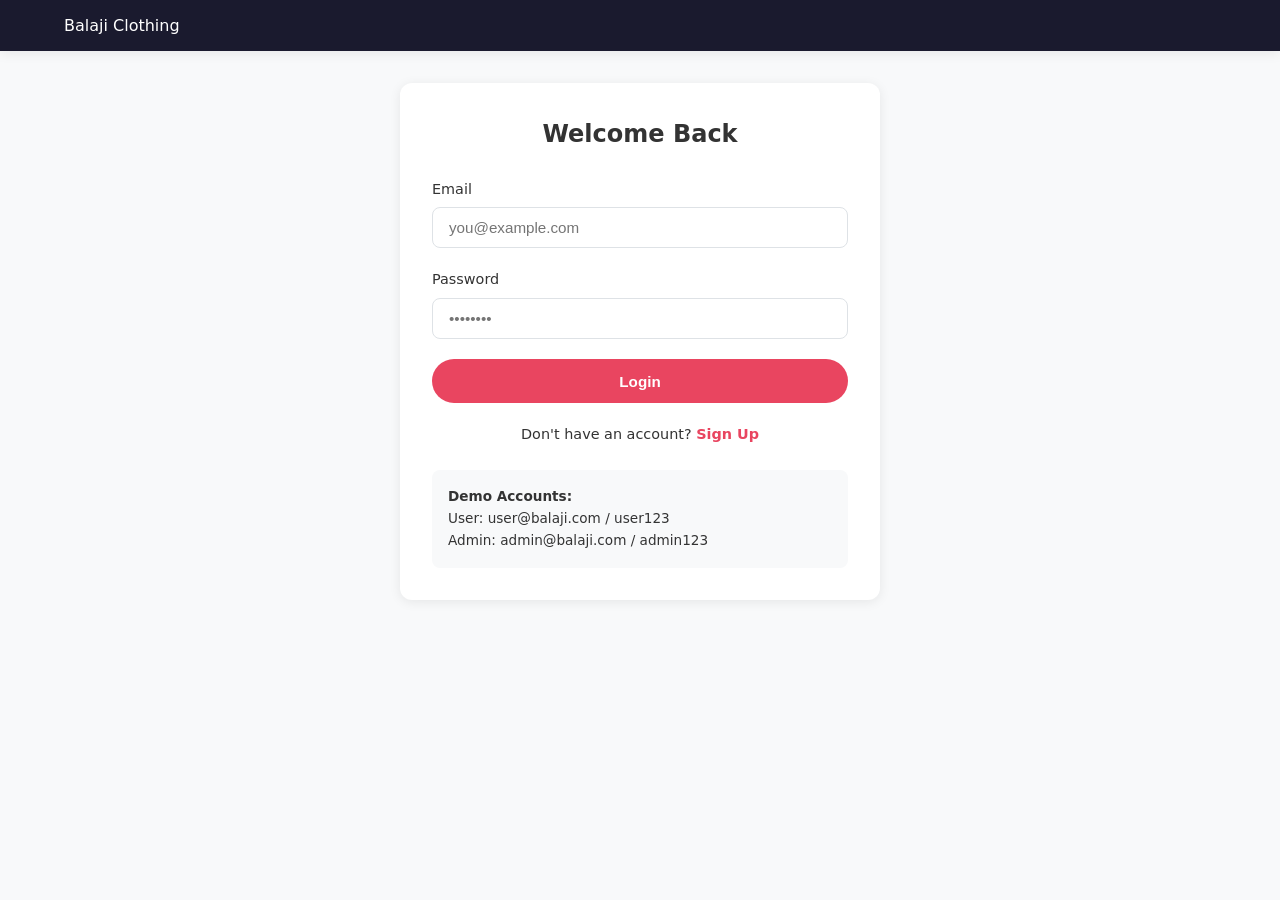
<file: frontend/login.html>
<!DOCTYPE html>
<html lang="en">
<head>
  <meta charset="UTF-8">
  <meta name="viewport" content="width=device-width, initial-scale=1.0">
  <title>Login - Balaji Clothing</title>
  <link rel="stylesheet" href="/static/css/style.css">
</head>
<body>
  <nav class="navbar">
    <div class="nav-container">
      <a href="/" class="logo">Balaji <span>Clothing</span></a>
    </div>
  </nav>
  <div class="form-card">
    <h2 style="text-align:center;margin-bottom:1.5rem">Welcome Back</h2>
    <div id="alert"></div>
    <form id="login-form">
      <div class="form-group">
        <label>Email</label>
        <input type="email" id="email" required placeholder="you@example.com">
      </div>
      <div class="form-group">
        <label>Password</label>
        <input type="password" id="password" required placeholder="••••••••" minlength="6">
      </div>
      <button type="submit" class="btn btn-primary" style="width:100%;padding:0.85rem">Login</button>
    </form>
    <p style="text-align:center;margin-top:1.25rem;font-size:0.9rem">
      Don't have an account? <a href="/register" style="color:var(--secondary);font-weight:600">Sign Up</a>
    </p>
    <div style="margin-top:1.5rem;padding:1rem;background:#f8f9fa;border-radius:8px;font-size:0.85rem">
      <strong>Demo Accounts:</strong><br>
      User: user@balaji.com / user123<br>
      Admin: admin@balaji.com / admin123
    </div>
  </div>
  <script src="/static/js/app.js"></script>
  <script>
    if (isLoggedIn()) location.href = '/';
    document.getElementById('login-form').addEventListener('submit', async (e) => {
      e.preventDefault();
      const alert = document.getElementById('alert');
      try {
        const data = await api('/auth/login', {
          method: 'POST',
          body: JSON.stringify({
            email: document.getElementById('email').value,
            password: document.getElementById('password').value
          })
        });
        setAuth(data.token, data.user);
        showToast('Login successful!', 'success');
        location.href = data.user.role === 'admin' ? '/admin' : '/';
      } catch(err) {
        alert.innerHTML = `<div class="alert alert-error">${err.message}</div>`;
      }
    });
  </script>
</body>
</html>
</file>
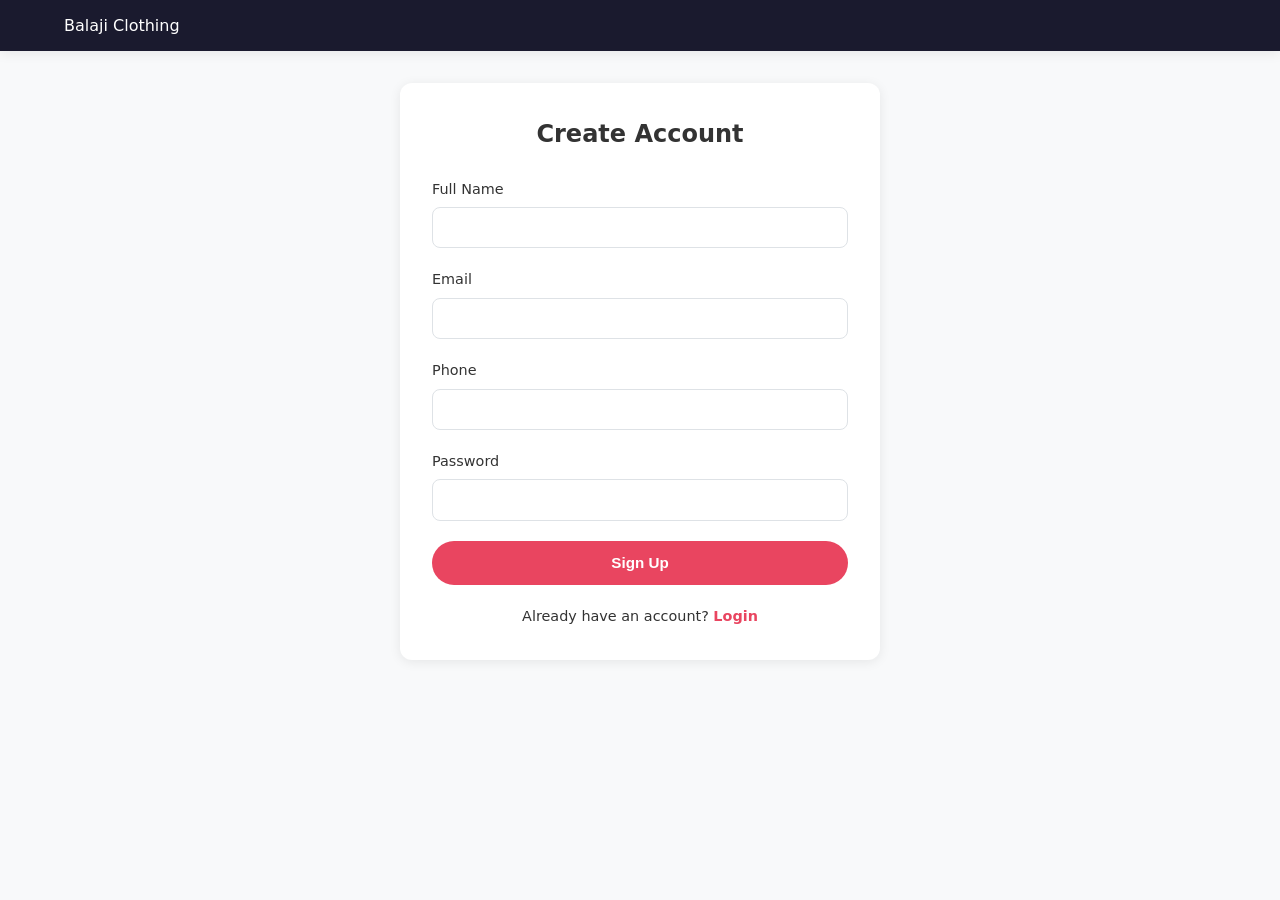
<file: frontend/register.html>
<!DOCTYPE html>
<html lang="en">
<head>
  <meta charset="UTF-8">
  <meta name="viewport" content="width=device-width, initial-scale=1.0">
  <title>Register - Balaji Clothing</title>
  <link rel="stylesheet" href="/static/css/style.css">
</head>
<body>
  <nav class="navbar">
    <div class="nav-container">
      <a href="/" class="logo">Balaji <span>Clothing</span></a>
    </div>
  </nav>
  <div class="form-card">
    <h2 style="text-align:center;margin-bottom:1.5rem">Create Account</h2>
    <div id="alert"></div>
    <form id="reg-form">
      <div class="form-group">
        <label>Full Name</label>
        <input type="text" id="name" required minlength="2">
      </div>
      <div class="form-group">
        <label>Email</label>
        <input type="email" id="email" required>
      </div>
      <div class="form-group">
        <label>Phone</label>
        <input type="tel" id="phone">
      </div>
      <div class="form-group">
        <label>Password</label>
        <input type="password" id="password" required minlength="6">
      </div>
      <button type="submit" class="btn btn-primary" style="width:100%;padding:0.85rem">Sign Up</button>
    </form>
    <p style="text-align:center;margin-top:1.25rem;font-size:0.9rem">
      Already have an account? <a href="/login" style="color:var(--secondary);font-weight:600">Login</a>
    </p>
  </div>
  <script src="/static/js/app.js"></script>
  <script>
    if (isLoggedIn()) location.href = '/';
    document.getElementById('reg-form').addEventListener('submit', async (e) => {
      e.preventDefault();
      const alert = document.getElementById('alert');
      try {
        const data = await api('/auth/register', {
          method: 'POST',
          body: JSON.stringify({
            name: document.getElementById('name').value,
            email: document.getElementById('email').value,
            phone: document.getElementById('phone').value,
            password: document.getElementById('password').value
          })
        });
        setAuth(data.token, data.user);
        showToast('Account created!', 'success');
        location.href = '/';
      } catch(err) {
        alert.innerHTML = `<div class="alert alert-error">${err.message}</div>`;
      }
    });
  </script>
</body>
</html>
</file>
<file: static/css/style.css>
:root {
  --primary: #1a1a2e;
  --secondary: #e94560;
  --accent: #0f3460;
  --bg: #f8f9fa;
  --white: #ffffff;
  --text: #333;
  --muted: #6c757d;
  --border: #dee2e6;
  --success: #28a745;
  --warning: #ffc107;
  --danger: #dc3545;
  --shadow: 0 2px 12px rgba(0,0,0,0.08);
  --radius: 12px;
}

* { margin: 0; padding: 0; box-sizing: border-box; }

body {
  font-family: 'Segoe UI', system-ui, -apple-system, sans-serif;
  background: var(--bg);
  color: var(--text);
  line-height: 1.6;
  min-height: 100vh;
}

a { text-decoration: none; color: inherit; }

/* Navbar */
.navbar {
  background: var(--primary);
  color: var(--white);
  padding: 0.8rem 0;
  position: sticky;
  top: 0;
  z-index: 1000;
  box-shadow: var(--shadow);
}

.nav-container {
  max-width: 1200px;
  margin: 0 auto;
  padding: 0 1.5rem;
  display: flex;
  align-items: center;
  justify-content: space-between;
  gap: 1rem;
}

./* Website Logo */
.logo {
  display: flex;
  align-items: center;
  text-decoration: none;
  height: 60px;
}

.logo img {
  height: 55px;
  width: auto;
  max-width: 220px;
  object-fit: contain;
  display: block;
  transition: transform 0.3s ease;
}

.logo img:hover {
  transform: scale(1.05);
}

/* Mobile Logo */
@media (max-width: 768px) {
  .logo {
    height: 50px;
  }

  .logo img {
    height: 42px;
    max-width: 160px;
  }
}
.nav-links {
  display: flex;
  gap: 1.5rem;
  list-style: none;
  align-items: center;
}

.nav-links a {
  color: rgba(255,255,255,0.85);
  font-weight: 500;
  transition: color 0.2s;
  font-size: 0.95rem;
}

.nav-links a:hover, .nav-links a.active { color: var(--secondary); }

.nav-actions {
  display: flex;
  align-items: center;
  gap: 1rem;
}

.search-box {
  display: flex;
  background: rgba(255,255,255,0.1);
  border-radius: 50px;
  overflow: hidden;
  border: 1px solid rgba(255,255,255,0.15);
}

.search-box input {
  background: transparent;
  border: none;
  padding: 0.5rem 1rem;
  color: white;
  outline: none;
  width: 180px;
}

.search-box input::placeholder { color: rgba(255,255,255,0.5); }

.search-box button {
  background: var(--secondary);
  border: none;
  color: white;
  padding: 0.5rem 1rem;
  cursor: pointer;
}

.cart-btn, .auth-btn {
  background: transparent;
  border: 1px solid rgba(255,255,255,0.3);
  color: white;
  padding: 0.45rem 1rem;
  border-radius: 50px;
  cursor: pointer;
  font-size: 0.9rem;
  display: flex;
  align-items: center;
  gap: 0.4rem;
  transition: all 0.2s;
}

.cart-btn:hover, .auth-btn:hover {
  background: var(--secondary);
  border-color: var(--secondary);
}

.cart-count {
  background: var(--secondary);
  color: white;
  font-size: 0.75rem;
  padding: 0.1rem 0.45rem;
  border-radius: 50px;
  min-width: 20px;
  text-align: center;
}

/* Hero */
.hero {
  background: linear-gradient(135deg, var(--primary) 0%, var(--accent) 100%);
  color: white;
  padding: 5rem 1.5rem;
  text-align: center;
}

.hero h1 {
  font-size: 2.8rem;
  margin-bottom: 1rem;
  font-weight: 700;
}

.hero p {
  font-size: 1.2rem;
  opacity: 0.9;
  margin-bottom: 2rem;
  max-width: 600px;
  margin-left: auto;
  margin-right: auto;
}

.btn {
  display: inline-block;
  padding: 0.75rem 1.8rem;
  border-radius: 50px;
  font-weight: 600;
  cursor: pointer;
  border: none;
  transition: all 0.25s;
  font-size: 0.95rem;
}

.btn-primary {
  background: var(--secondary);
  color: white;
}

.btn-primary:hover {
  background: #d63350;
  transform: translateY(-2px);
  box-shadow: 0 4px 15px rgba(233,69,96,0.4);
}

.btn-outline {
  background: transparent;
  border: 2px solid white;
  color: white;
}

.btn-outline:hover {
  background: white;
  color: var(--primary);
}

.btn-sm {
  padding: 0.4rem 1rem;
  font-size: 0.85rem;
}

/* Sections */
.container {
  max-width: 1200px;
  margin: 0 auto;
  padding: 0 1.5rem;
}

.section {
  padding: 3.5rem 0;
}

.section-title {
  font-size: 1.8rem;
  margin-bottom: 2rem;
  text-align: center;
  position: relative;
}

.section-title::after {
  content: '';
  display: block;
  width: 60px;
  height: 3px;
  background: var(--secondary);
  margin: 0.5rem auto 0;
  border-radius: 2px;
}

/* Categories */
.categories-grid {
  display: grid;
  grid-template-columns: repeat(auto-fit, minmax(180px, 1fr));
  gap: 1.5rem;
}

.category-card {
  background: white;
  border-radius: var(--radius);
  padding: 1.5rem;
  text-align: center;
  box-shadow: var(--shadow);
  transition: transform 0.25s, box-shadow 0.25s;
  cursor: pointer;
}

.category-card:hover {
  transform: translateY(-5px);
  box-shadow: 0 8px 25px rgba(0,0,0,0.12);
}

.category-card .icon {
  font-size: 2.5rem;
  margin-bottom: 0.75rem;
}

.category-card h3 { font-size: 1.1rem; }

/* Products Grid */
.products-grid {
  display: grid;
  grid-template-columns: repeat(auto-fill, minmax(250px, 1fr));
  gap: 1.75rem;
}

.product-card {
  background: white;
  border-radius: var(--radius);
  overflow: hidden;
  box-shadow: var(--shadow);
  transition: transform 0.25s, box-shadow 0.25s;
  display: flex;
  flex-direction: column;
}

.product-card:hover {
  transform: translateY(-6px);
  box-shadow: 0 12px 30px rgba(0,0,0,0.12);
}

.product-img {
  width: 100%;
  height: 220px;
  object-fit: cover;
  background: #eee;
}

.product-body {
  padding: 1.25rem;
  flex: 1;
  display: flex;
  flex-direction: column;
}

.product-category {
  font-size: 0.75rem;
  color: var(--muted);
  text-transform: uppercase;
  letter-spacing: 0.5px;
  margin-bottom: 0.3rem;
}

.product-name {
  font-size: 1.05rem;
  font-weight: 600;
  margin-bottom: 0.4rem;
  line-height: 1.3;
}

.product-rating {
  color: #f5a623;
  font-size: 0.85rem;
  margin-bottom: 0.5rem;
}

.product-price {
  display: flex;
  align-items: center;
  gap: 0.5rem;
  margin-bottom: 1rem;
}

.price-current {
  font-size: 1.25rem;
  font-weight: 700;
  color: var(--primary);
}

.price-old {
  font-size: 0.9rem;
  color: var(--muted);
  text-decoration: line-through;
}

.product-actions {
  margin-top: auto;
  display: flex;
  gap: 0.5rem;
}

.product-actions .btn {
  flex: 1;
  text-align: center;
}

.btn-add {
  background: var(--primary);
  color: white;
}

.btn-add:hover { background: var(--accent); }

/* Filters */
.filters-bar {
  background: white;
  padding: 1.25rem;
  border-radius: var(--radius);
  box-shadow: var(--shadow);
  margin-bottom: 2rem;
  display: flex;
  flex-wrap: wrap;
  gap: 1rem;
  align-items: center;
}

.filters-bar select, .filters-bar input {
  padding: 0.5rem 0.75rem;
  border: 1px solid var(--border);
  border-radius: 8px;
  font-size: 0.9rem;
  outline: none;
}

.filters-bar select:focus, .filters-bar input:focus {
  border-color: var(--secondary);
}

/* Cart */
.cart-table {
  width: 100%;
  background: white;
  border-radius: var(--radius);
  box-shadow: var(--shadow);
  overflow: hidden;
}

.cart-table th, .cart-table td {
  padding: 1rem;
  text-align: left;
  border-bottom: 1px solid var(--border);
}

.cart-table th {
  background: var(--primary);
  color: white;
  font-weight: 600;
}

.qty-control {
  display: flex;
  align-items: center;
  gap: 0.5rem;
}

.qty-control button {
  width: 30px;
  height: 30px;
  border: 1px solid var(--border);
  background: white;
  border-radius: 6px;
  cursor: pointer;
  font-size: 1rem;
}

.qty-control span {
  min-width: 30px;
  text-align: center;
  font-weight: 600;
}

.cart-summary {
  background: white;
  border-radius: var(--radius);
  box-shadow: var(--shadow);
  padding: 1.5rem;
  margin-top: 1.5rem;
}

.cart-summary .row {
  display: flex;
  justify-content: space-between;
  margin-bottom: 0.75rem;
}

.cart-summary .total {
  font-size: 1.3rem;
  font-weight: 700;
  border-top: 2px solid var(--border);
  padding-top: 0.75rem;
  margin-top: 0.5rem;
}

/* Forms */
.form-card {
  background: white;
  border-radius: var(--radius);
  box-shadow: var(--shadow);
  padding: 2rem;
  max-width: 480px;
  margin: 2rem auto;
}

.form-group {
  margin-bottom: 1.25rem;
}

.form-group label {
  display: block;
  margin-bottom: 0.4rem;
  font-weight: 500;
  font-size: 0.9rem;
}

.form-group input, .form-group select, .form-group textarea {
  width: 100%;
  padding: 0.7rem 1rem;
  border: 1px solid var(--border);
  border-radius: 8px;
  font-size: 0.95rem;
  outline: none;
  transition: border-color 0.2s;
}

.form-group input:focus, .form-group select:focus, .form-group textarea:focus {
  border-color: var(--secondary);
}

.form-error {
  color: var(--danger);
  font-size: 0.85rem;
  margin-top: 0.3rem;
}

.alert {
  padding: 0.85rem 1.25rem;
  border-radius: 8px;
  margin-bottom: 1.25rem;
  font-size: 0.9rem;
}

.alert-error { background: #fde8e8; color: #c53030; }
.alert-success { background: #e6f7ed; color: #276749; }
.alert-info { background: #e6f0ff; color: #2b6cb0; }

/* Footer */
.footer {
  background: var(--primary);
  color: rgba(255,255,255,0.8);
  padding: 3rem 0 1.5rem;
  margin-top: 3rem;
}

.footer-grid {
  display: grid;
  grid-template-columns: repeat(auto-fit, minmax(200px, 1fr));
  gap: 2rem;
  margin-bottom: 2rem;
}

.footer h4 {
  color: white;
  margin-bottom: 1rem;
  font-size: 1.05rem;
}

.footer ul { list-style: none; }

.footer ul li { margin-bottom: 0.5rem; }

.footer ul a:hover { color: var(--secondary); }

.footer-bottom {
  text-align: center;
  padding-top: 1.5rem;
  border-top: 1px solid rgba(255,255,255,0.1);
  font-size: 0.9rem;
}

/* Admin */
.admin-layout {
  display: grid;
  grid-template-columns: 240px 1fr;
  min-height: calc(100vh - 60px);
}

.admin-sidebar {
  background: var(--primary);
  color: white;
  padding: 1.5rem 0;
}

.admin-sidebar a {
  display: block;
  padding: 0.75rem 1.5rem;
  color: rgba(255,255,255,0.8);
  transition: all 0.2s;
}

.admin-sidebar a:hover, .admin-sidebar a.active {
  background: rgba(255,255,255,0.1);
  color: var(--secondary);
}

.admin-content {
  padding: 2rem;
}

.stats-grid {
  display: grid;
  grid-template-columns: repeat(auto-fit, minmax(200px, 1fr));
  gap: 1.25rem;
  margin-bottom: 2rem;
}

.stat-card {
  background: white;
  border-radius: var(--radius);
  padding: 1.5rem;
  box-shadow: var(--shadow);
}

.stat-card h3 { font-size: 0.9rem; color: var(--muted); margin-bottom: 0.5rem; }
.stat-card .value { font-size: 1.8rem; font-weight: 700; color: var(--primary); }

/* Tables */
.data-table {
  width: 100%;
  background: white;
  border-radius: var(--radius);
  box-shadow: var(--shadow);
  overflow: hidden;
  border-collapse: collapse;
}

.data-table th, .data-table td {
  padding: 0.9rem 1rem;
  text-align: left;
  border-bottom: 1px solid var(--border);
}

.data-table th {
  background: #f1f3f5;
  font-weight: 600;
  font-size: 0.85rem;
  text-transform: uppercase;
  letter-spacing: 0.3px;
}

.status-badge {
  display: inline-block;
  padding: 0.25rem 0.7rem;
  border-radius: 50px;
  font-size: 0.8rem;
  font-weight: 600;
  text-transform: capitalize;
}

.status-pending { background: #fff3cd; color: #856404; }
.status-confirmed { background: #cce5ff; color: #004085; }
.status-shipped { background: #d4edda; color: #155724; }
.status-delivered { background: #d1e7dd; color: #0f5132; }
.status-cancelled { background: #f8d7da; color: #721c24; }

/* Empty state */
.empty-state {
  text-align: center;
  padding: 4rem 1rem;
  color: var(--muted);
}

.empty-state .icon { font-size: 4rem; margin-bottom: 1rem; }

/* Loading */
.loading {
  text-align: center;
  padding: 3rem;
  color: var(--muted);
}

.spinner {
  width: 40px;
  height: 40px;
  border: 3px solid var(--border);
  border-top-color: var(--secondary);
  border-radius: 50%;
  animation: spin 0.8s linear infinite;
  margin: 0 auto 1rem;
}

@keyframes spin { to { transform: rotate(360deg); } }

/* Responsive */
@media (max-width: 768px) {
  .nav-links { display: none; }
  .hero h1 { font-size: 1.8rem; }
  .products-grid { grid-template-columns: repeat(auto-fill, minmax(160px, 1fr)); }
  .admin-layout { grid-template-columns: 1fr; }
  .admin-sidebar { display: none; }
  .search-box input { width: 120px; }
}

/* Checkout grid */
.checkout-grid {
  display: grid;
  grid-template-columns: 1fr 380px;
  gap: 2rem;
}

@media (max-width: 900px) {
  .checkout-grid { grid-template-columns: 1fr; }
}

.order-card {
  background: white;
  border-radius: var(--radius);
  box-shadow: var(--shadow);
  padding: 1.5rem;
  margin-bottom: 1rem;
}

.order-header {
  display: flex;
  justify-content: space-between;
  align-items: center;
  margin-bottom: 1rem;
  flex-wrap: wrap;
  gap: 0.5rem;
}
</file>
